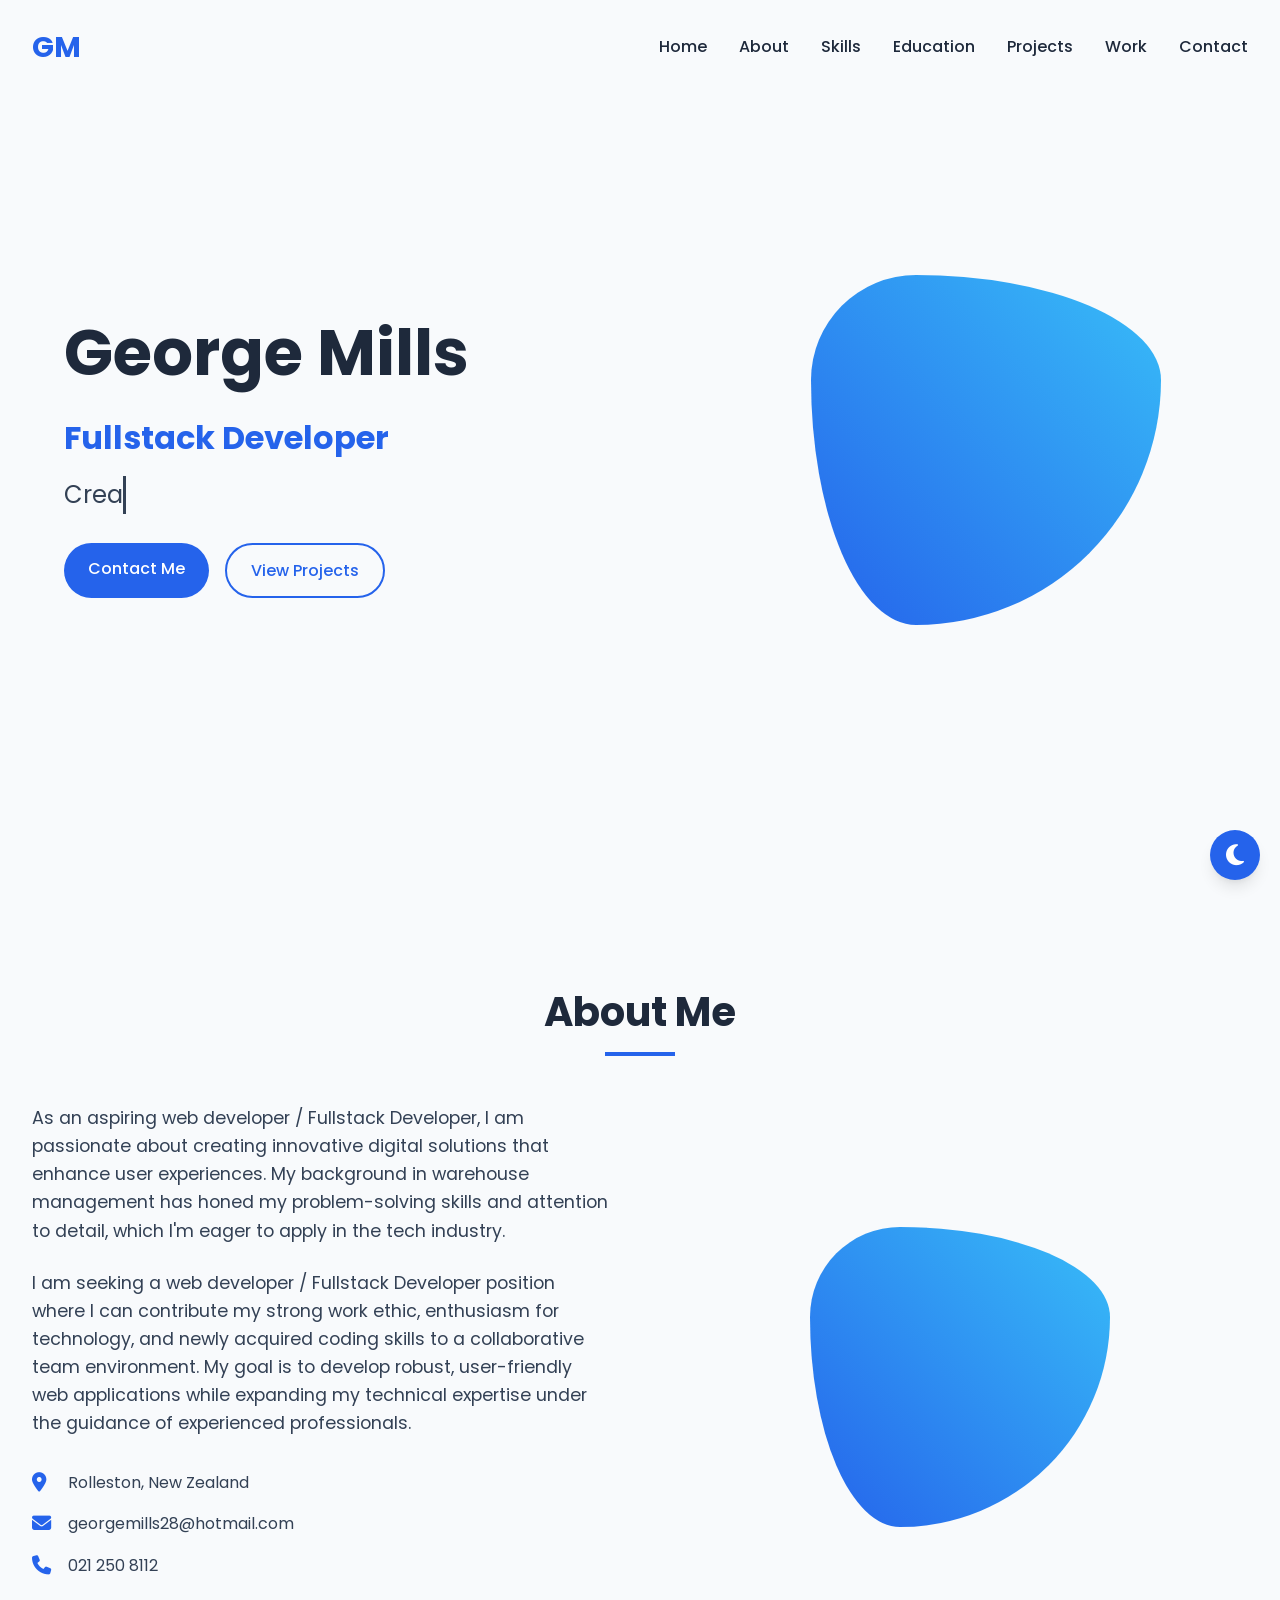
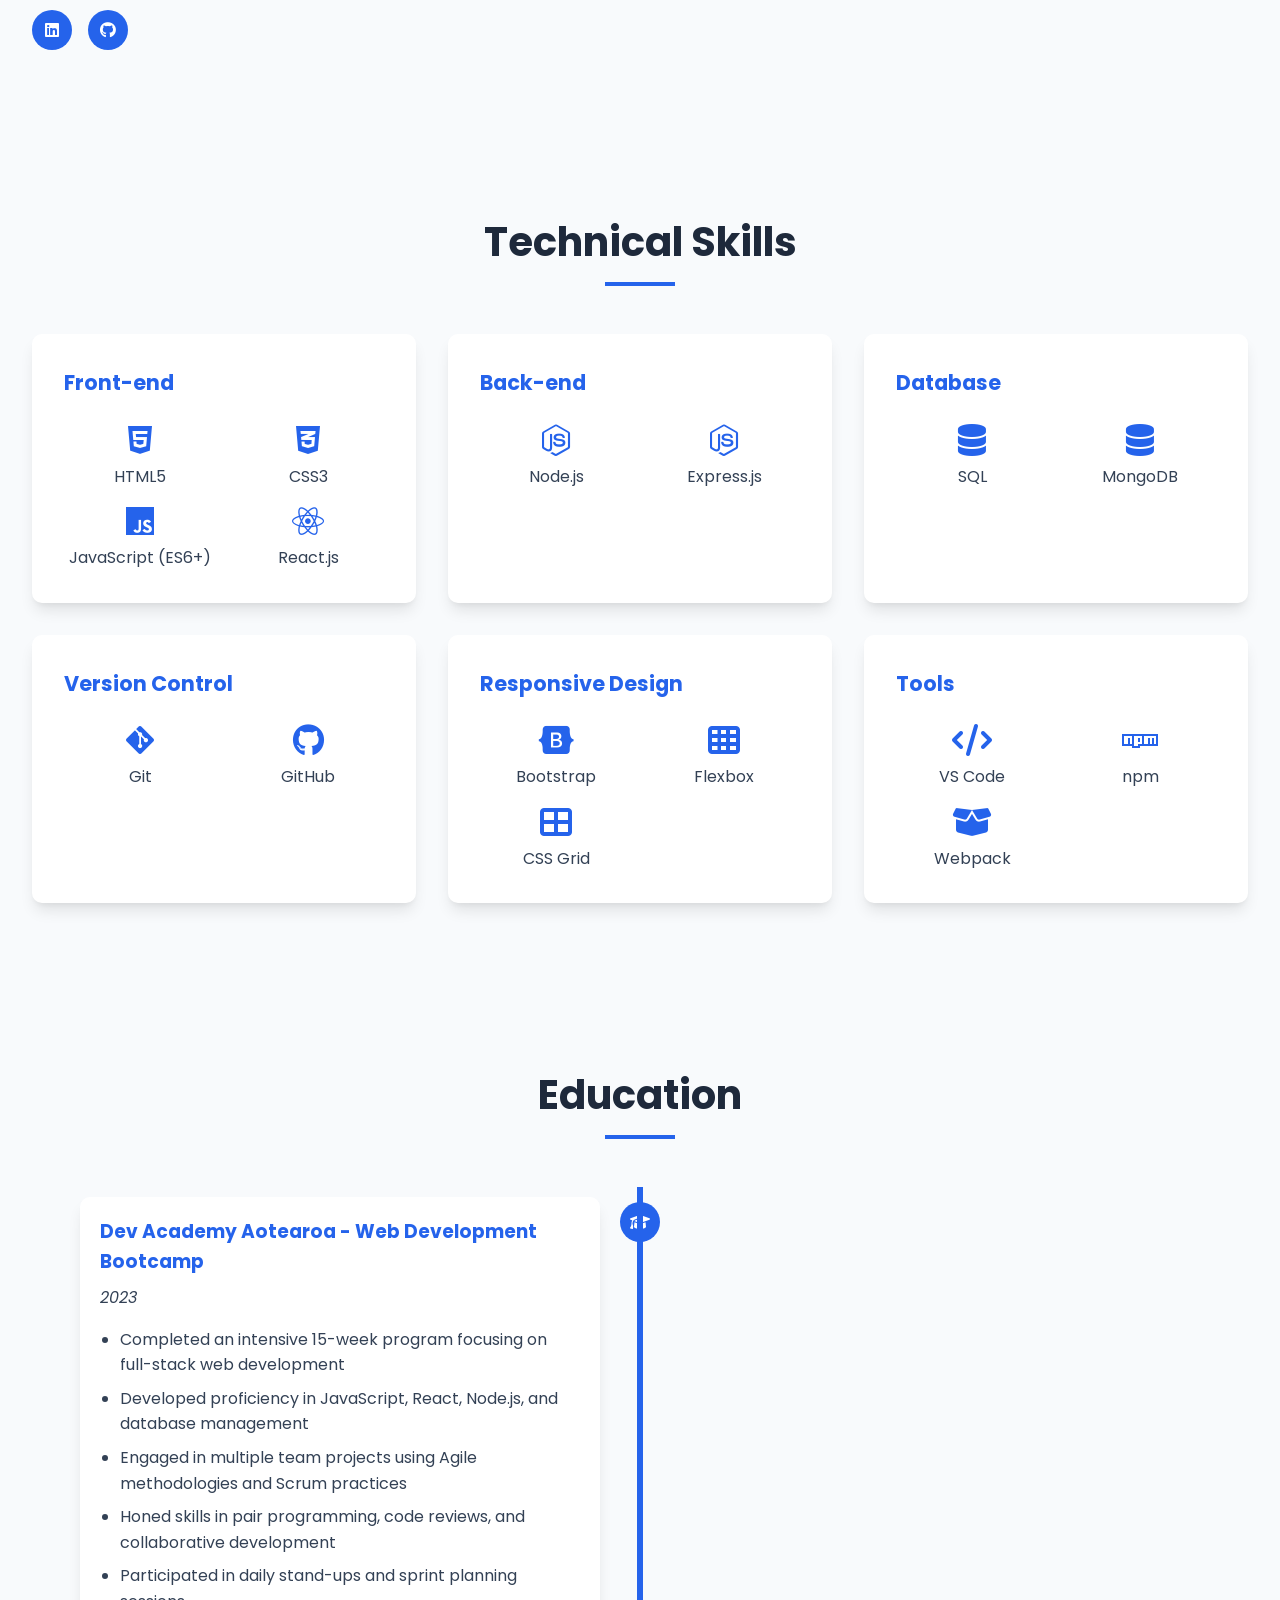
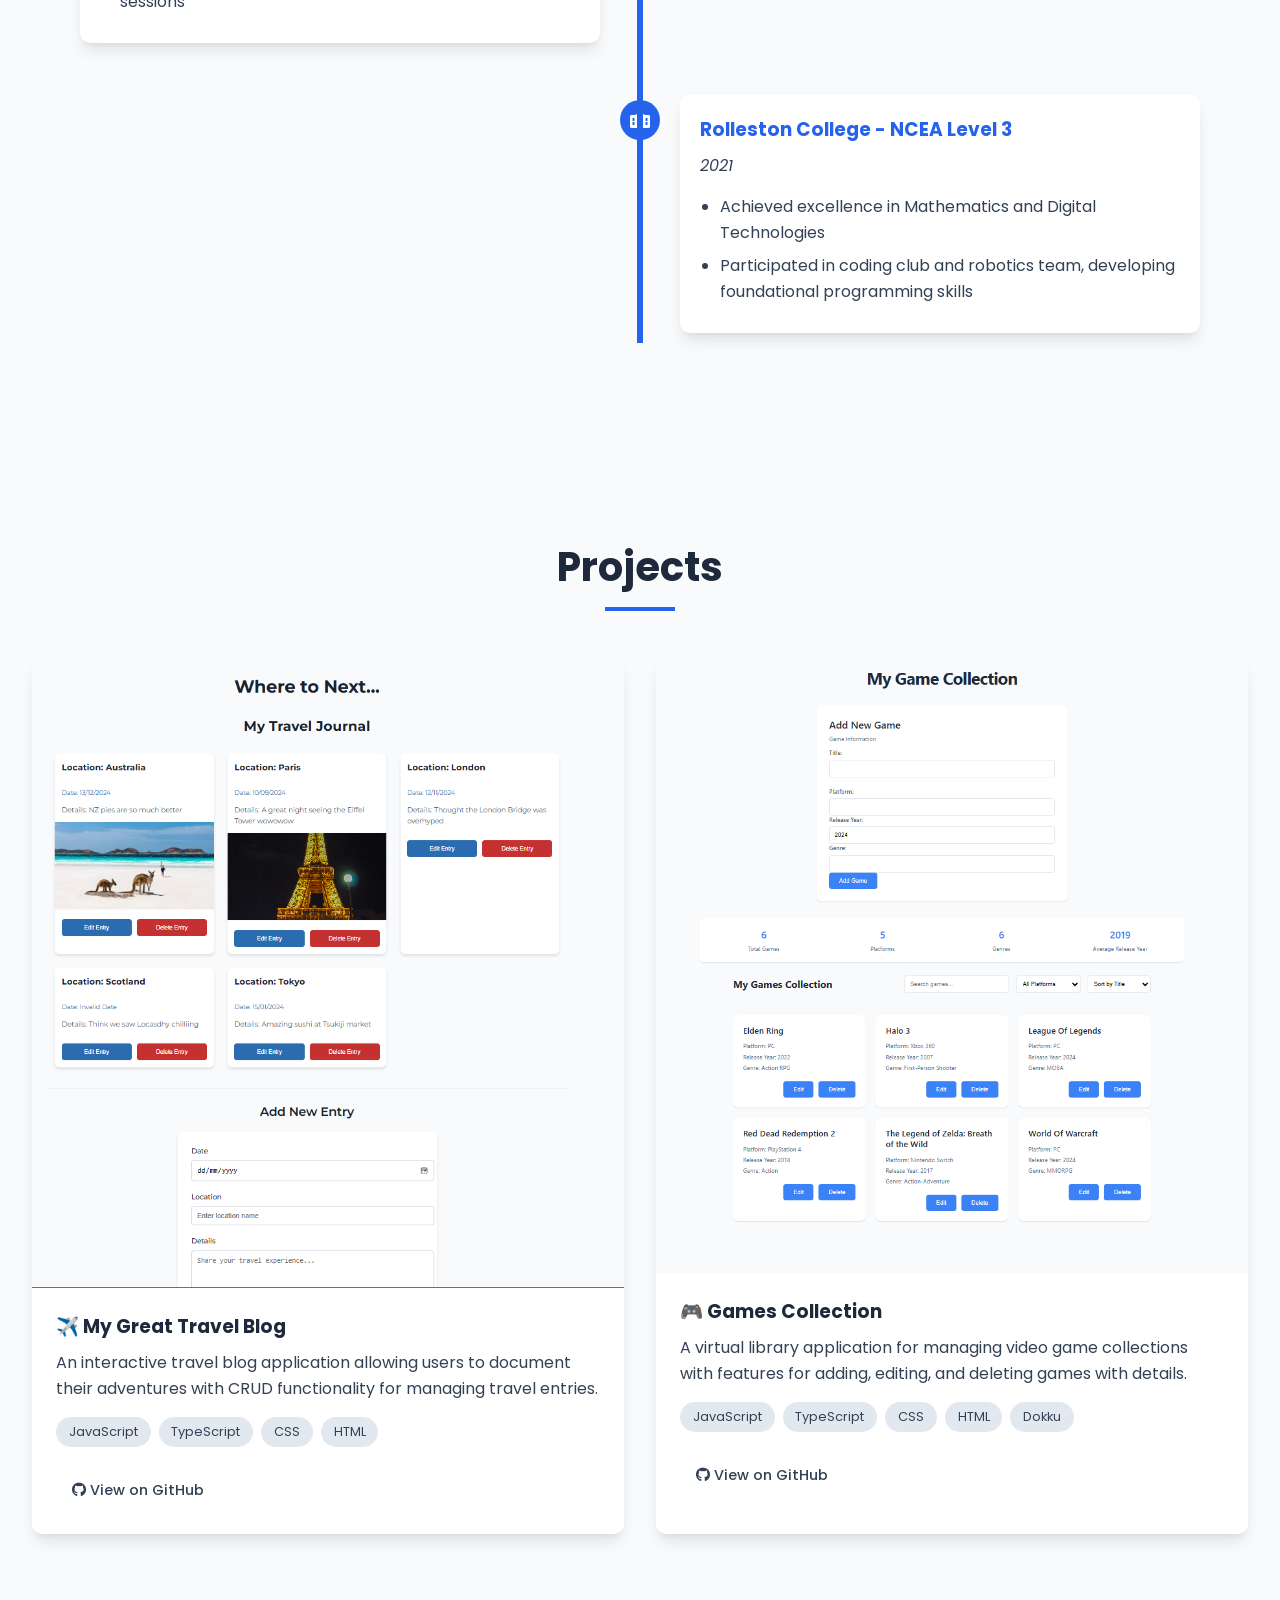
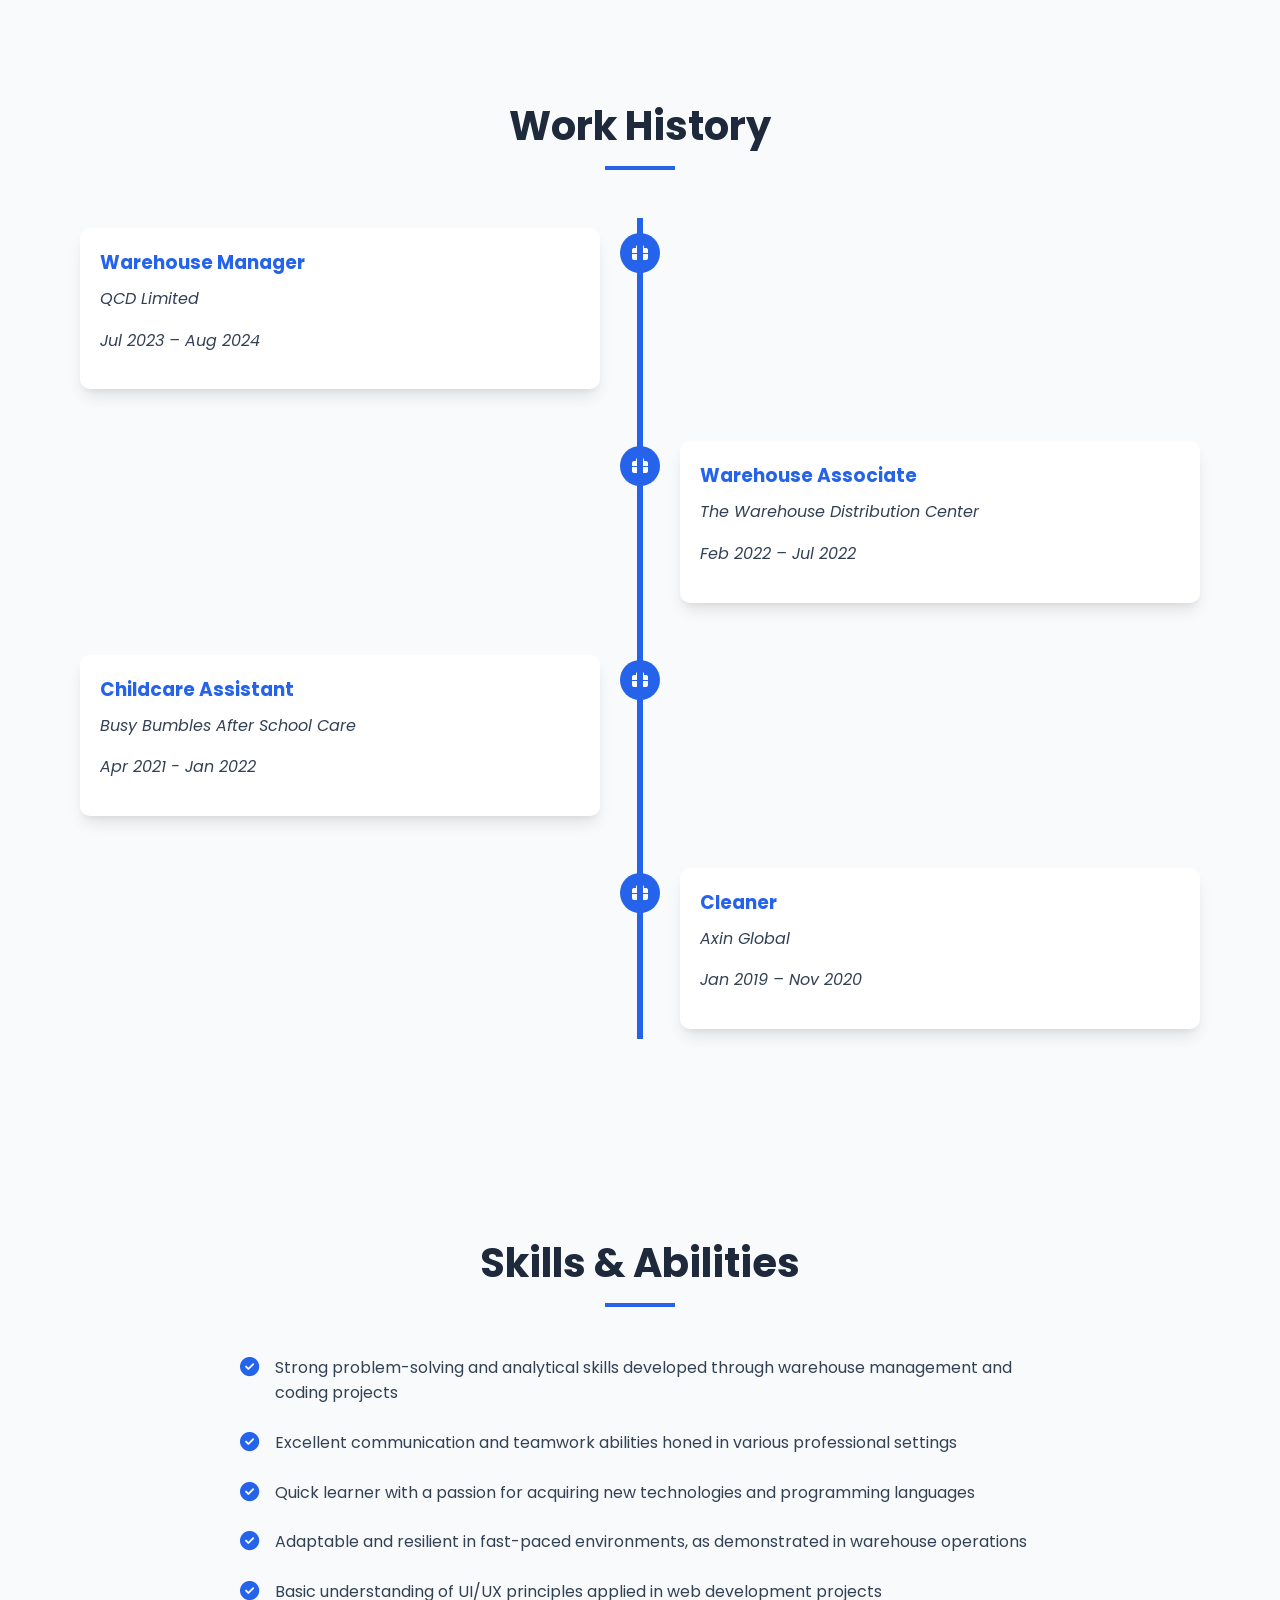
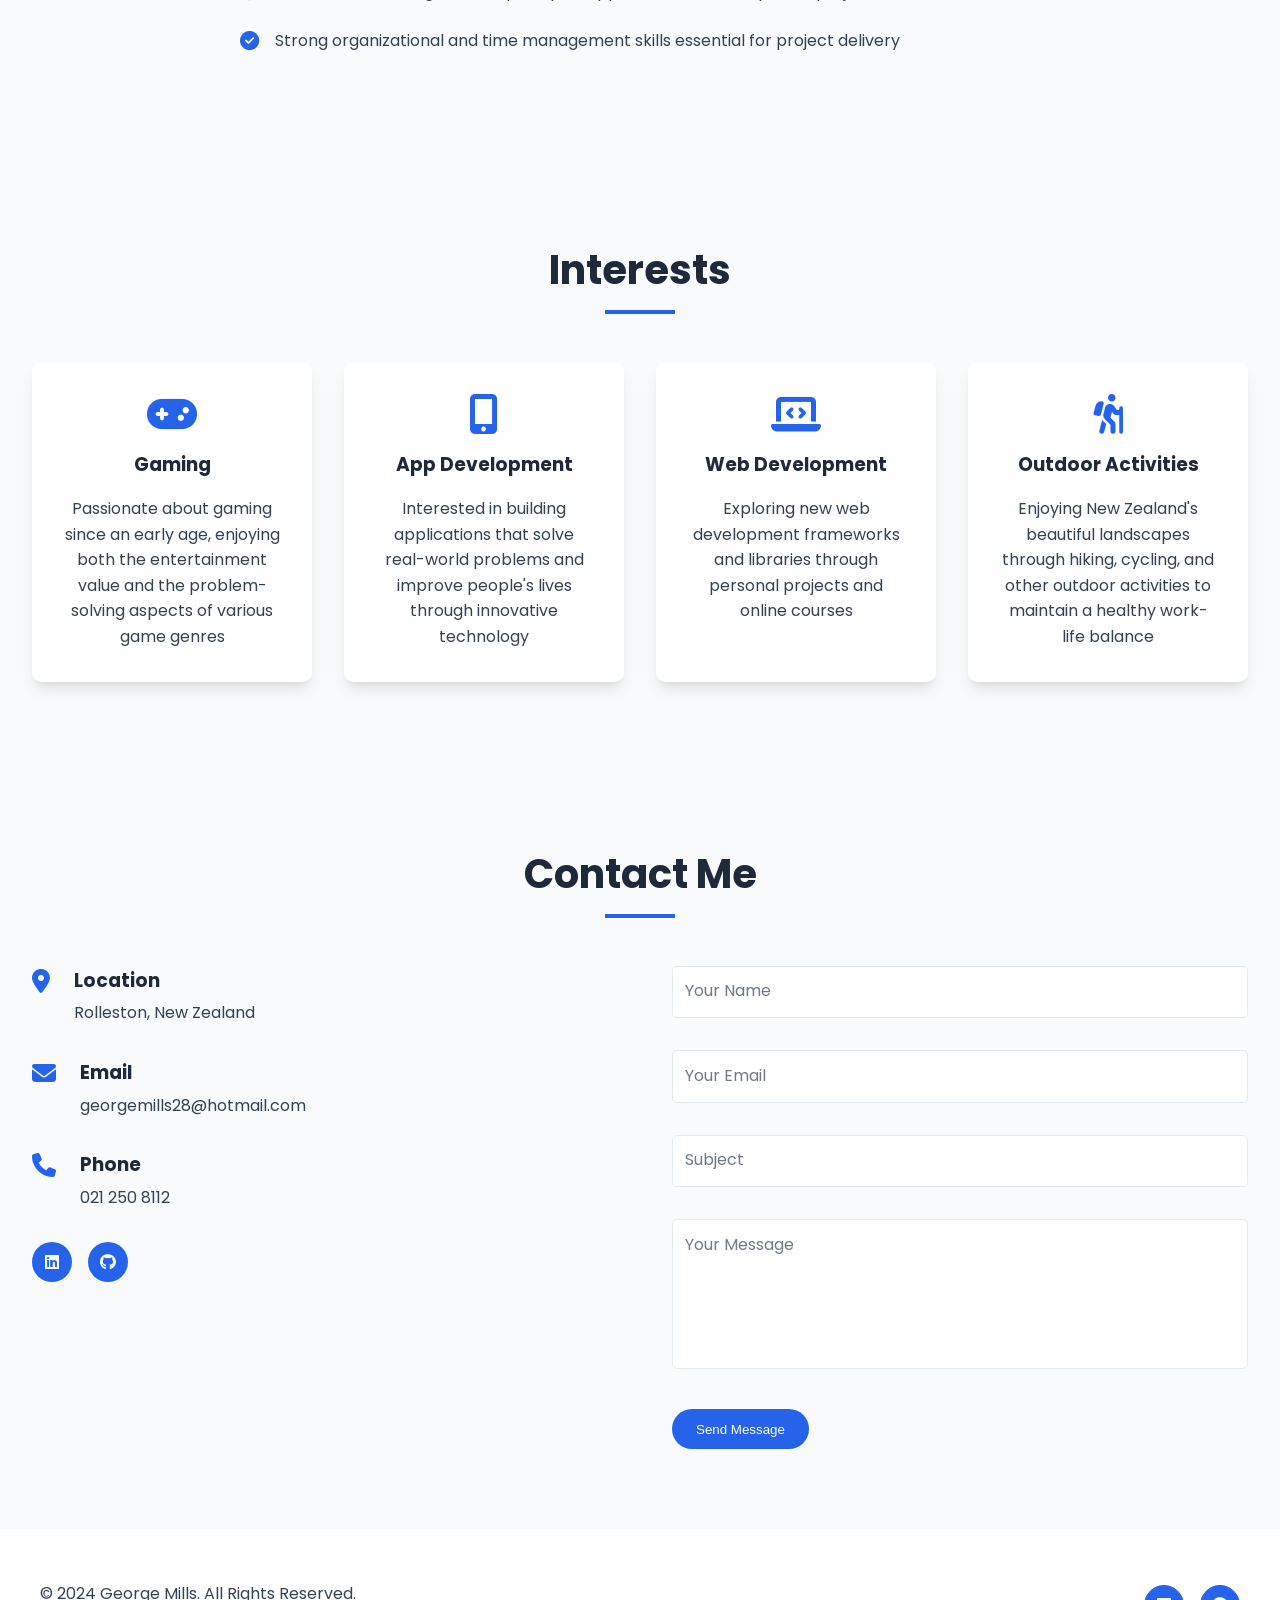
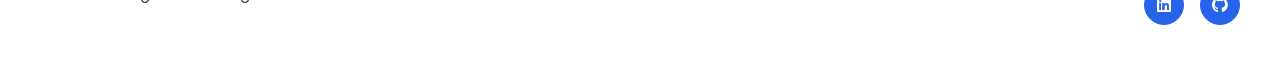
<file: index.html>
<!DOCTYPE html>
<html lang="en">
<head>
    <meta charset="UTF-8">
    <meta name="viewport" content="width=device-width, initial-scale=1.0">
    <title>George Mills | Web Developer</title>
    <link rel="stylesheet" href="styles.css">
    <link rel="stylesheet" href="https://cdnjs.cloudflare.com/ajax/libs/font-awesome/6.4.0/css/all.min.css">
    <link href="https://fonts.googleapis.com/css2?family=Poppins:wght@300;400;500;600;700&display=swap" rel="stylesheet">
    <link href="https://unpkg.com/aos@2.3.1/dist/aos.css" rel="stylesheet">
</head>
<body>
    <!-- Navigation -->
    <nav class="navbar">
        <div class="logo">GM</div>
        <ul class="nav-links">
            <li><a href="#home">Home</a></li>
            <li><a href="#about">About</a></li>
            <li><a href="#skills">Skills</a></li>
            <li><a href="#education">Education</a></li>
            <li><a href="#projects">Projects</a></li>
            <li><a href="#work">Work</a></li>
            <li><a href="#contact">Contact</a></li>
        </ul>
        <div class="burger">
            <div class="line1"></div>
            <div class="line2"></div>
            <div class="line3"></div>
        </div>
    </nav>

    <!-- Hero Section -->
    <section id="home" class="hero">
        <div class="hero-content" data-aos="fade-up">
            <h1>George Mills</h1>
            <h2>Fullstack Developer</h2>
            <div class="tagline">
                <span id="typed-text"></span><span class="cursor">&nbsp;</span>
            </div>
            <div class="hero-buttons">
                <a href="#contact" class="btn primary-btn">Contact Me</a>
                <a href="#projects" class="btn secondary-btn">View Projects</a>
            </div>
        </div>
        <div class="hero-image" data-aos="fade-left">
            <!-- You can add your image here -->
            <div class="shape"></div>
        </div>
    </section>

    <!-- About Section -->
    <section id="about" class="about">
        <div class="section-header" data-aos="fade-up">
            <h2>About Me</h2>
            <div class="underline"></div>
        </div>
        <div class="about-content">
            <div class="about-text" data-aos="fade-right">
                <p>As an aspiring web developer / Fullstack Developer, I am passionate about creating innovative digital solutions that enhance user experiences. My background in warehouse management has honed my problem-solving skills and attention to detail, which I'm eager to apply in the tech industry.</p>
                <p>I am seeking a web developer / Fullstack Developer position where I can contribute my strong work ethic, enthusiasm for technology, and newly acquired coding skills to a collaborative team environment. My goal is to develop robust, user-friendly web applications while expanding my technical expertise under the guidance of experienced professionals.</p>
                <div class="about-details">
                    <div class="detail">
                        <i class="fas fa-map-marker-alt"></i>
                        <span>Rolleston, New Zealand</span>
                    </div>
                    <div class="detail">
                        <i class="fas fa-envelope"></i>
                        <span>georgemills28@hotmail.com</span>
                    </div>
                    <div class="detail">
                        <i class="fas fa-phone"></i>
                        <span>021 250 8112</span>
                    </div>
                </div>
                <div class="social-links">
                    <a href="https://www.linkedin.com/in/george-mills-979a90331/" target="_blank"><i class="fab fa-linkedin"></i></a>
                    <a href="https://github.com/george-mills-28" target="_blank"><i class="fab fa-github"></i></a>
                </div>
            </div>
            <div class="about-image" data-aos="fade-left">
                <!-- You can add your image here -->
                <div class="shape-about"></div>
            </div>
        </div>
    </section>

    <!-- Skills Section -->
    <section id="skills" class="skills">
        <div class="section-header" data-aos="fade-up">
            <h2>Technical Skills</h2>
            <div class="underline"></div>
        </div>
        <div class="skills-grid">
            <div class="skill-category" data-aos="fade-up" data-aos-delay="100">
                <h3>Front-end</h3>
                <div class="skill-items">
                    <div class="skill-item">
                        <i class="fab fa-html5"></i>
                        <span>HTML5</span>
                    </div>
                    <div class="skill-item">
                        <i class="fab fa-css3-alt"></i>
                        <span>CSS3</span>
                    </div>
                    <div class="skill-item">
                        <i class="fab fa-js"></i>
                        <span>JavaScript (ES6+)</span>
                    </div>
                    <div class="skill-item">
                        <i class="fab fa-react"></i>
                        <span>React.js</span>
                    </div>
                </div>
            </div>
            <div class="skill-category" data-aos="fade-up" data-aos-delay="200">
                <h3>Back-end</h3>
                <div class="skill-items">
                    <div class="skill-item">
                        <i class="fab fa-node-js"></i>
                        <span>Node.js</span>
                    </div>
                    <div class="skill-item">
                        <i class="fab fa-node-js"></i>
                        <span>Express.js</span>
                    </div>
                </div>
            </div>
            <div class="skill-category" data-aos="fade-up" data-aos-delay="300">
                <h3>Database</h3>
                <div class="skill-items">
                    <div class="skill-item">
                        <i class="fas fa-database"></i>
                        <span>SQL</span>
                    </div>
                    <div class="skill-item">
                        <i class="fas fa-database"></i>
                        <span>MongoDB</span>
                    </div>
                </div>
            </div>
            <div class="skill-category" data-aos="fade-up" data-aos-delay="400">
                <h3>Version Control</h3>
                <div class="skill-items">
                    <div class="skill-item">
                        <i class="fab fa-git-alt"></i>
                        <span>Git</span>
                    </div>
                    <div class="skill-item">
                        <i class="fab fa-github"></i>
                        <span>GitHub</span>
                    </div>
                </div>
            </div>
            <div class="skill-category" data-aos="fade-up" data-aos-delay="500">
                <h3>Responsive Design</h3>
                <div class="skill-items">
                    <div class="skill-item">
                        <i class="fab fa-bootstrap"></i>
                        <span>Bootstrap</span>
                    </div>
                    <div class="skill-item">
                        <i class="fas fa-th"></i>
                        <span>Flexbox</span>
                    </div>
                    <div class="skill-item">
                        <i class="fas fa-th-large"></i>
                        <span>CSS Grid</span>
                    </div>
                </div>
            </div>
            <div class="skill-category" data-aos="fade-up" data-aos-delay="600">
                <h3>Tools</h3>
                <div class="skill-items">
                    <div class="skill-item">
                        <i class="fas fa-code"></i>
                        <span>VS Code</span>
                    </div>
                    <div class="skill-item">
                        <i class="fab fa-npm"></i>
                        <span>npm</span>
                    </div>
                    <div class="skill-item">
                        <i class="fas fa-box-open"></i>
                        <span>Webpack</span>
                    </div>
                </div>
            </div>
        </div>
    </section>

    <!-- Education Section -->
    <section id="education" class="education">
        <div class="section-header" data-aos="fade-up">
            <h2>Education</h2>
            <div class="underline"></div>
        </div>
        <div class="timeline">
            <div class="timeline-item" data-aos="fade-right">
                <div class="timeline-icon">
                    <i class="fas fa-graduation-cap"></i>
                </div>
                <div class="timeline-content">
                    <h3>Dev Academy Aotearoa - Web Development Bootcamp</h3>
                    <p class="timeline-date">2023</p>
                    <ul>
                        <li>Completed an intensive 15-week program focusing on full-stack web development</li>
                        <li>Developed proficiency in JavaScript, React, Node.js, and database management</li>
                        <li>Engaged in multiple team projects using Agile methodologies and Scrum practices</li>
                        <li>Honed skills in pair programming, code reviews, and collaborative development</li>
                        <li>Participated in daily stand-ups and sprint planning sessions</li>
                    </ul>
                </div>
            </div>
            <div class="timeline-item" data-aos="fade-left">
                <div class="timeline-icon">
                    <i class="fas fa-school"></i>
                </div>
                <div class="timeline-content">
                    <h3>Rolleston College - NCEA Level 3</h3>
                    <p class="timeline-date">2021</p>
                    <ul>
                        <li>Achieved excellence in Mathematics and Digital Technologies</li>
                        <li>Participated in coding club and robotics team, developing foundational programming skills</li>
                    </ul>
                </div>
            </div>
        </div>
    </section>

    <!-- Projects Section -->
    <section id="projects" class="projects">
        <div class="section-header" data-aos="fade-up">
            <h2>Projects</h2>
            <div class="underline"></div>
        </div>
        <div class="projects-grid">
            <div class="project-card" data-aos="fade-up" data-aos-delay="100">
                <div class="project-image">
                    <img src="./images/My Travel Journal.png" alt="Travel Blog Project" class="centered-image">
                </div>
                <div class="project-content">
                    <h3>✈️ My Great Travel Blog</h3>
                    <p>An interactive travel blog application allowing users to document their adventures with CRUD functionality for managing travel entries.</p>
                    <div class="project-tech">
                        <span>JavaScript</span>
                        <span>TypeScript</span>
                        <span>CSS</span>
                        <span>HTML</span>
                    </div>
                    <div class="project-links">
                        <a href="https://github.com/george-mills-28/My-Great-Travel-Blog" target="_blank" class="btn project-btn">
                            <i class="fab fa-github"></i> View on GitHub
                        </a>
                    </div>
                </div>
            </div>
            <div class="project-card" data-aos="fade-up" data-aos-delay="200">
                <div class="project-image">
                    <img src="./images/Games Collection.png" alt="Games Collection Project" class="centered-image">
                </div>
                <div class="project-content">
                    <h3>🎮 Games Collection</h3>
                    <p>A virtual library application for managing video game collections with features for adding, editing, and deleting games with details.</p>
                    <div class="project-tech">
                        <span>JavaScript</span>
                        <span>TypeScript</span>
                        <span>CSS</span>
                        <span>HTML</span>
                        <span>Dokku</span>
                    </div>
                    <div class="project-links">
                        <a href="https://github.com/george-mills-28/Games-Collection-" target="_blank" class="btn project-btn">
                            <i class="fab fa-github"></i> View on GitHub
                        </a>
                    </div>
                </div>
            </div>
        </div>
    </section>

    <!-- Work History Section -->
    <section id="work" class="work">
        <div class="section-header" data-aos="fade-up">
            <h2>Work History</h2>
            <div class="underline"></div>
        </div>
        <div class="timeline">
            <div class="timeline-item" data-aos="fade-right">
                <div class="timeline-icon">
                    <i class="fas fa-briefcase"></i>
                </div>
                <div class="timeline-content">
                    <h3>Warehouse Manager</h3>
                    <p class="timeline-company">QCD Limited</p>
                    <p class="timeline-date">Jul 2023 – Aug 2024</p>
                </div>
            </div>
            <div class="timeline-item" data-aos="fade-left">
                <div class="timeline-icon">
                    <i class="fas fa-briefcase"></i>
                </div>
                <div class="timeline-content">
                    <h3>Warehouse Associate</h3>
                    <p class="timeline-company">The Warehouse Distribution Center</p>
                    <p class="timeline-date">Feb 2022 – Jul 2022</p>
                </div>
            </div>
            <div class="timeline-item" data-aos="fade-right">
                <div class="timeline-icon">
                    <i class="fas fa-briefcase"></i>
                </div>
                <div class="timeline-content">
                    <h3>Childcare Assistant</h3>
                    <p class="timeline-company">Busy Bumbles After School Care</p>
                    <p class="timeline-date">Apr 2021 - Jan 2022</p>
                </div>
            </div>
            <div class="timeline-item" data-aos="fade-left">
                <div class="timeline-icon">
                    <i class="fas fa-briefcase"></i>
                </div>
                <div class="timeline-content">
                    <h3>Cleaner</h3>
                    <p class="timeline-company">Axin Global</p>
                    <p class="timeline-date">Jan 2019 – Nov 2020</p>
                </div>
            </div>
        </div>
    </section>

    <!-- Skills & Abilities Section -->
    <section id="abilities" class="abilities">
        <div class="section-header" data-aos="fade-up">
            <h2>Skills & Abilities</h2>
            <div class="underline"></div>
        </div>
        <div class="abilities-content">
            <ul class="abilities-list">
                <li data-aos="fade-up" data-aos-delay="100">
                    <i class="fas fa-check-circle"></i>
                    <span>Strong problem-solving and analytical skills developed through warehouse management and coding projects</span>
                </li>
                <li data-aos="fade-up" data-aos-delay="200">
                    <i class="fas fa-check-circle"></i>
                    <span>Excellent communication and teamwork abilities honed in various professional settings</span>
                </li>
                <li data-aos="fade-up" data-aos-delay="300">
                    <i class="fas fa-check-circle"></i>
                    <span>Quick learner with a passion for acquiring new technologies and programming languages</span>
                </li>
                <li data-aos="fade-up" data-aos-delay="400">
                    <i class="fas fa-check-circle"></i>
                    <span>Adaptable and resilient in fast-paced environments, as demonstrated in warehouse operations</span>
                </li>
                <li data-aos="fade-up" data-aos-delay="500">
                    <i class="fas fa-check-circle"></i>
                    <span>Basic understanding of UI/UX principles applied in web development projects</span>
                </li>
                <li data-aos="fade-up" data-aos-delay="600">
                    <i class="fas fa-check-circle"></i>
                    <span>Strong organizational and time management skills essential for project delivery</span>
                </li>
            </ul>
        </div>
    </section>

    <!-- Interests Section -->
    <section id="interests" class="interests">
        <div class="section-header" data-aos="fade-up">
            <h2>Interests</h2>
            <div class="underline"></div>
        </div>
        <div class="interests-grid">
            <div class="interest-item" data-aos="fade-up" data-aos-delay="100">
                <i class="fas fa-gamepad"></i>
                <h3>Gaming</h3>
                <p>Passionate about gaming since an early age, enjoying both the entertainment value and the problem-solving aspects of various game genres</p>
            </div>
            <div class="interest-item" data-aos="fade-up" data-aos-delay="200">
                <i class="fas fa-mobile-alt"></i>
                <h3>App Development</h3>
                <p>Interested in building applications that solve real-world problems and improve people's lives through innovative technology</p>
            </div>
            <div class="interest-item" data-aos="fade-up" data-aos-delay="300">
                <i class="fas fa-laptop-code"></i>
                <h3>Web Development</h3>
                <p>Exploring new web development frameworks and libraries through personal projects and online courses</p>
            </div>
            <div class="interest-item" data-aos="fade-up" data-aos-delay="400">
                <i class="fas fa-hiking"></i>
                <h3>Outdoor Activities</h3>
                <p>Enjoying New Zealand's beautiful landscapes through hiking, cycling, and other outdoor activities to maintain a healthy work-life balance</p>
            </div>
        </div>
    </section>

    <!-- Contact Section -->
    <section id="contact" class="contact">
        <div class="section-header" data-aos="fade-up">
            <h2>Contact Me</h2>
            <div class="underline"></div>
        </div>
        <div class="contact-content">
            <div class="contact-info" data-aos="fade-right">
                <div class="contact-item">
                    <i class="fas fa-map-marker-alt"></i>
                    <div>
                        <h3>Location</h3>
                        <p>Rolleston, New Zealand</p>
                    </div>
                </div>
                <div class="contact-item">
                    <i class="fas fa-envelope"></i>
                    <div>
                        <h3>Email</h3>
                        <p>georgemills28@hotmail.com</p>
                    </div>
                </div>
                <div class="contact-item">
                    <i class="fas fa-phone"></i>
                    <div>
                        <h3>Phone</h3>
                        <p>021 250 8112</p>
                    </div>
                </div>
                <div class="social-links">
                    <a href="https://www.linkedin.com/in/george-mills-979a90331/" target="_blank"><i class="fab fa-linkedin"></i></a>
                    <a href="https://github.com/george-mills-28" target="_blank"><i class="fab fa-github"></i></a>
                </div>
            </div>
            <div class="contact-form" data-aos="fade-left">
                <form id="contactForm">
                    <div class="form-group">
                        <input type="text" id="name" name="name" placeholder="Your Name" required>
                        <label for="name">Your Name</label>
                    </div>
                    <div class="form-group">
                        <input type="email" id="email" name="email" placeholder="Your Email" required>
                        <label for="email">Your Email</label>
                    </div>
                    <div class="form-group">
                        <input type="text" id="subject" name="subject" placeholder="Subject" required>
                        <label for="subject">Subject</label>
                    </div>
                    <div class="form-group">
                        <textarea id="message" name="message" placeholder="Your Message" required></textarea>
                        <label for="message">Your Message</label>
                    </div>
                    <button type="submit" class="btn primary-btn">Send Message</button>
                </form>
            </div>
        </div>
    </section>

    <!-- Footer -->
    <footer class="footer">
        <div class="footer-content">
            <p>&copy; 2024 George Mills. All Rights Reserved.</p>
            <div class="social-links">
                <a href="https://www.linkedin.com/in/george-mills-979a90331/" target="_blank"><i class="fab fa-linkedin"></i></a>
                <a href="https://github.com/george-mills-28" target="_blank"><i class="fab fa-github"></i></a>
            </div>
        </div>
    </footer>

    <!-- Theme Toggle Button -->
    <div class="theme-toggle" id="themeToggle">
        <i class="fas fa-moon"></i>
    </div>

    <!-- Scripts -->
    <script src="https://unpkg.com/aos@2.3.1/dist/aos.js"></script>
    <script src="script.js"></script>
</body>
</html>
</file>
<file: styles.css>
/* Global Styles */
:root {
    /* Light Theme (Default) */
    --primary-color: #2563eb;
    --secondary-color: #3b82f6;
    --dark-color: #1e293b;
    --light-color: #f8fafc;
    --text-color: #334155;
    --accent-color: #38bdf8;
    --bg-color: #f8fafc;
    --card-bg: #ffffff;
    --border-color: #e2e8f0;
    --timeline-bg: #ffffff;
    --hero-bg: #f8fafc;
    --transition: all 0.3s ease;
    --box-shadow: 0 10px 15px -3px rgba(0, 0, 0, 0.1), 0 4px 6px -2px rgba(0, 0, 0, 0.05);
}

[data-theme="dark"] {
    /* Dark Theme */
    --primary-color: #3b82f6;
    --secondary-color: #60a5fa;
    --dark-color: #f8fafc;
    --light-color: #0f172a;
    --text-color: #e2e8f0;
    --accent-color: #38bdf8;
    --bg-color: #0f172a;
    --card-bg: #1e293b;
    --border-color: #334155;
    --timeline-bg: #1e293b;
    --hero-bg: #0f172a;
    --box-shadow: 0 10px 15px -3px rgba(0, 0, 0, 0.3), 0 4px 6px -2px rgba(0, 0, 0, 0.2);
}

* {
    margin: 0;
    padding: 0;
    box-sizing: border-box;
}

html {
    scroll-behavior: smooth;
}

body {
    font-family: 'Poppins', sans-serif;
    line-height: 1.6;
    color: var(--text-color);
    background-color: var(--bg-color);
    overflow-x: hidden;
    transition: background-color 0.5s ease, color 0.5s ease;
}

a {
    text-decoration: none;
    color: inherit;
}

ul {
    list-style: none;
}

img {
    max-width: 100%;
    height: auto;
}

.section-header {
    text-align: center;
    margin-bottom: 3rem;
}

.section-header h2 {
    font-size: 2.5rem;
    color: var(--dark-color);
    margin-bottom: 0.5rem;
}

.underline {
    height: 4px;
    width: 70px;
    background: var(--primary-color);
    margin: 0 auto;
}

section {
    padding: 5rem 2rem;
}

.btn {
    display: inline-block;
    padding: 0.8rem 1.5rem;
    border-radius: 30px;
    font-weight: 500;
    cursor: pointer;
    transition: var(--transition);
    border: none;
    outline: none;
}

.primary-btn {
    background: var(--primary-color);
    color: white;
}

.primary-btn:hover {
    background: var(--secondary-color);
    transform: translateY(-3px);
    box-shadow: var(--box-shadow);
}

.secondary-btn {
    background: transparent;
    color: var(--primary-color);
    border: 2px solid var(--primary-color);
}

.secondary-btn:hover {
    background: var(--primary-color);
    color: white;
    transform: translateY(-3px);
    box-shadow: var(--box-shadow);
}

/* Navbar */
.navbar {
    display: flex;
    justify-content: space-between;
    align-items: center;
    padding: 1.5rem 2rem;
    position: fixed;
    top: 0;
    left: 0;
    width: 100%;
    z-index: 1000;
    transition: var(--transition);
    background-color: transparent;
}

.navbar.scrolled {
    background-color: var(--bg-color);
    box-shadow: 0 2px 10px rgba(0, 0, 0, 0.1);
    padding: 1rem 2rem;
}

.logo {
    font-size: 1.8rem;
    font-weight: 700;
    color: var(--primary-color);
}

.nav-links {
    display: flex;
    gap: 2rem;
}

.nav-links a {
    color: var(--dark-color);
    font-weight: 500;
    transition: var(--transition);
    position: relative;
}

.nav-links a:hover {
    color: var(--primary-color);
}

.nav-links a::after {
    content: '';
    position: absolute;
    bottom: -5px;
    left: 0;
    width: 0;
    height: 2px;
    background-color: var(--primary-color);
    transition: var(--transition);
}

.nav-links a:hover::after {
    width: 100%;
}

.burger {
    display: none;
    cursor: pointer;
}

.burger div {
    width: 25px;
    height: 3px;
    background-color: var(--dark-color);
    margin: 5px;
    transition: var(--transition);
}

/* Hero Section */
.hero {
    height: 100vh;
    display: flex;
    align-items: center;
    justify-content: space-between;
    padding: 0 5%;
    background-color: var(--hero-bg);
    position: relative;
    overflow: hidden;
    transition: background-color 0.5s ease;
}

.hero-content {
    max-width: 600px;
    z-index: 1;
}

.hero h1 {
    font-size: 4rem;
    color: var(--dark-color);
    margin-bottom: 0.5rem;
}

.hero h2 {
    font-size: 2rem;
    color: var(--primary-color);
    margin-bottom: 1rem;
}

.tagline {
    font-size: 1.5rem;
    color: var(--text-color);
    margin-bottom: 2rem;
    height: 2rem;
    display: flex;
    align-items: center;
}

.cursor {
    display: inline-block;
    width: 3px;
    background-color: var(--text-color);
    animation: blink 1s infinite;
}

@keyframes blink {
    0%, 100% { opacity: 1; }
    50% { opacity: 0; }
}

.hero-buttons {
    display: flex;
    gap: 1rem;
}

.hero-image {
    position: relative;
    width: 40%;
    height: 100%;
    display: flex;
    align-items: center;
    justify-content: center;
}

.shape {
    width: 350px;
    height: 350px;
    background: linear-gradient(45deg, var(--primary-color), var(--accent-color));
    border-radius: 30% 70% 70% 30% / 30% 30% 70% 70%;
    animation: morph 8s ease-in-out infinite;
}

@keyframes morph {
    0%, 100% {
        border-radius: 30% 70% 70% 30% / 30% 30% 70% 70%;
    }
    25% {
        border-radius: 58% 42% 75% 25% / 76% 46% 54% 24%;
    }
    50% {
        border-radius: 50% 50% 33% 67% / 55% 27% 73% 45%;
    }
    75% {
        border-radius: 33% 67% 58% 42% / 63% 68% 32% 37%;
    }
}

/* About Section */
.about {
    background-color: var(--bg-color);
}

.about-content {
    display: flex;
    align-items: center;
    gap: 4rem;
}

.about-text {
    flex: 1;
}

.about-text p {
    margin-bottom: 1.5rem;
    font-size: 1.1rem;
}

.about-details {
    margin: 2rem 0;
}

.detail {
    display: flex;
    align-items: center;
    margin-bottom: 1rem;
}

.detail i {
    color: var(--primary-color);
    font-size: 1.2rem;
    margin-right: 1rem;
    width: 20px;
}

.social-links {
    display: flex;
    gap: 1rem;
    margin-top: 1.5rem;
}

.social-links a {
    display: flex;
    align-items: center;
    justify-content: center;
    width: 40px;
    height: 40px;
    border-radius: 50%;
    background-color: var(--primary-color);
    color: white;
    transition: var(--transition);
}

.social-links a:hover {
    background-color: var(--secondary-color);
    transform: translateY(-3px);
}

.about-image {
    flex: 1;
    display: flex;
    justify-content: center;
    align-items: center;
}

.shape-about {
    width: 300px;
    height: 300px;
    background: linear-gradient(45deg, var(--primary-color), var(--accent-color));
    border-radius: 30% 70% 70% 30% / 30% 30% 70% 70%;
    animation: morph 8s ease-in-out infinite;
}

/* Skills Section */
.skills-grid {
    display: grid;
    grid-template-columns: repeat(auto-fit, minmax(300px, 1fr));
    gap: 2rem;
}

.skill-category {
    background-color: var(--card-bg);
    padding: 2rem;
    border-radius: 10px;
    box-shadow: var(--box-shadow);
    transition: var(--transition);
}

.skill-category:hover {
    transform: translateY(-5px);
}

.skill-category h3 {
    color: var(--primary-color);
    margin-bottom: 1.5rem;
    font-size: 1.3rem;
}

.skill-items {
    display: grid;
    grid-template-columns: repeat(auto-fit, minmax(120px, 1fr));
    gap: 1rem;
}

.skill-item {
    display: flex;
    flex-direction: column;
    align-items: center;
    text-align: center;
}

.skill-item i {
    font-size: 2rem;
    color: var(--primary-color);
    margin-bottom: 0.5rem;
}

/* Education Section */
.education {
    background-color: var(--bg-color);
    transition: background-color 0.5s ease;
}

.timeline {
    position: relative;
    max-width: 1200px;
    margin: 0 auto;
}

.timeline::after {
    content: '';
    position: absolute;
    width: 6px;
    background-color: var(--primary-color);
    top: 0;
    bottom: 0;
    left: 50%;
    margin-left: -3px;
}

.timeline-item {
    padding: 10px 40px;
    position: relative;
    width: 50%;
    box-sizing: border-box;
    margin-bottom: 2rem;
}

.timeline-item:nth-child(odd) {
    left: 0;
}

.timeline-item:nth-child(even) {
    left: 50%;
}

.timeline-icon {
    position: absolute;
    width: 40px;
    height: 40px;
    border-radius: 50%;
    background-color: var(--primary-color);
    top: 15px;
    display: flex;
    align-items: center;
    justify-content: center;
    color: white;
    z-index: 1;
}

.timeline-item:nth-child(odd) .timeline-icon {
    right: -20px;
}

.timeline-item:nth-child(even) .timeline-icon {
    left: -20px;
}

.timeline-content {
    padding: 20px;
    background-color: var(--timeline-bg);
    border-radius: 10px;
    box-shadow: var(--box-shadow);
    transition: background-color 0.5s ease;
}

.timeline-content h3 {
    color: var(--primary-color);
    margin-bottom: 0.5rem;
}

.timeline-date, .timeline-company {
    color: var(--text-color);
    font-style: italic;
    margin-bottom: 1rem;
}

.timeline-content ul {
    list-style: disc;
    padding-left: 20px;
}

.timeline-content li {
    margin-bottom: 0.5rem;
}

/* Projects Section */
.projects {
    background-color: var(--bg-color);
}

.projects-grid {
    display: grid;
    grid-template-columns: repeat(auto-fit, minmax(350px, 1fr));
    gap: 2rem;
}

.project-card {
    background-color: var(--card-bg);
    border-radius: 10px;
    overflow: hidden;
    box-shadow: var(--box-shadow);
    transition: var(--transition);
}

.project-card:hover {
    transform: translateY(-10px);
}

.project-image {
    display: flex;
    justify-content: center;
    align-items: center;
    overflow: hidden;
}

.centered-image {
    width: 100%;
    height: auto;
    object-fit: cover;
    display: block;
}

.project-content {
    padding: 1.5rem;
}

.project-content h3 {
    color: var(--dark-color);
    margin-bottom: 0.5rem;
}

.project-content p {
    margin-bottom: 1rem;
}

.project-tech {
    display: flex;
    flex-wrap: wrap;
    gap: 0.5rem;
    margin-bottom: 1.5rem;
}

.project-tech span {
    background-color: var(--border-color);
    padding: 0.3rem 0.8rem;
    border-radius: 20px;
    font-size: 0.8rem;
}

.project-links {
    display: flex;
    gap: 1rem;
}

.project-btn {
    font-size: 0.9rem;
    padding: 0.5rem 1rem;
}

/* Work History Section */
.work {
    background-color: var(--bg-color);
    transition: background-color 0.5s ease;
}

/* Abilities Section */
.abilities {
    background-color: var(--bg-color);
    transition: background-color 0.5s ease;
}

.abilities-list {
    max-width: 800px;
    margin: 0 auto;
}

.abilities-list li {
    display: flex;
    align-items: flex-start;
    margin-bottom: 1.5rem;
}

.abilities-list i {
    color: var(--primary-color);
    font-size: 1.2rem;
    margin-right: 1rem;
    margin-top: 0.2rem;
}

/* Interests Section */
.interests {
    background-color: var(--bg-color);
    transition: background-color 0.5s ease;
}

.interests-grid {
    display: grid;
    grid-template-columns: repeat(auto-fit, minmax(250px, 1fr));
    gap: 2rem;
}

.interest-item {
    background-color: var(--card-bg);
    padding: 2rem;
    border-radius: 10px;
    box-shadow: var(--box-shadow);
    text-align: center;
    transition: var(--transition);
}

.interest-item:hover {
    transform: translateY(-5px);
}

.interest-item i {
    font-size: 2.5rem;
    color: var(--primary-color);
    margin-bottom: 1rem;
}

.interest-item h3 {
    color: var(--dark-color);
    margin-bottom: 1rem;
}

/* Contact Section */
.contact {
    background-color: var(--bg-color);
    transition: background-color 0.5s ease;
}

.contact-content {
    display: flex;
    gap: 4rem;
}

.contact-info, .contact-form {
    flex: 1;
}

.contact-item {
    display: flex;
    align-items: flex-start;
    margin-bottom: 2rem;
}

.contact-item i {
    font-size: 1.5rem;
    color: var(--primary-color);
    margin-right: 1.5rem;
    margin-top: 0.2rem;
}

.contact-item h3 {
    color: var(--dark-color);
    margin-bottom: 0.3rem;
}

.form-group {
    position: relative;
    margin-bottom: 2rem;
}

.form-group input, .form-group textarea {
    width: 100%;
    padding: 0.8rem;
    border: 1px solid var(--border-color);
    border-radius: 5px;
    font-family: 'Poppins', sans-serif;
    font-size: 1rem;
    transition: var(--transition);
    background-color: var(--card-bg);
    color: var(--text-color);
}

.form-group textarea {
    height: 150px;
    resize: none;
}

.form-group label {
    position: absolute;
    top: 0.8rem;
    left: 0.8rem;
    color: var(--text-color);
    opacity: 0.7;
    pointer-events: none;
    transition: var(--transition);
}

.form-group input:focus, .form-group textarea:focus {
    border-color: var(--primary-color);
    outline: none;
}

.form-group input:focus ~ label, 
.form-group textarea:focus ~ label,
.form-group input:not(:placeholder-shown) ~ label,
.form-group textarea:not(:placeholder-shown) ~ label {
    top: -0.5rem;
    left: 0.5rem;
    font-size: 0.8rem;
    background-color: var(--card-bg);
    padding: 0 0.3rem;
    color: var(--primary-color);
}

.form-group input::placeholder, .form-group textarea::placeholder {
    color: transparent;
}

/* Footer */
.footer {
    background-color: var(--card-bg);
    color: var(--text-color);
    padding: 2rem;
    text-align: center;
    transition: background-color 0.5s ease, color 0.5s ease;
}

.footer-content {
    max-width: 1200px;
    margin: 0 auto;
    display: flex;
    justify-content: space-between;
    align-items: center;
}

.footer .social-links a {
    background-color: var(--primary-color);
    color: white;
    border: 1px solid var(--primary-color);
}

.footer .social-links a:hover {
    background-color: var(--secondary-color);
    border-color: var(--secondary-color);
    transform: translateY(-3px);
}

/* Media Queries */
@media screen and (max-width: 1024px) {
    .hero {
        flex-direction: column;
        text-align: center;
        justify-content: center;
        padding-top: 5rem;
    }
    
    .hero-content {
        margin-bottom: 3rem;
    }
    
    .hero-buttons {
        justify-content: center;
    }
    
    .about-content {
        flex-direction: column;
    }
    
    .timeline::after {
        left: 31px;
    }
    
    .timeline-item {
        width: 100%;
        padding-left: 70px;
        padding-right: 25px;
    }
    
    .timeline-item:nth-child(even) {
        left: 0;
    }
    
    .timeline-item:nth-child(odd) .timeline-icon,
    .timeline-item:nth-child(even) .timeline-icon {
        left: 10px;
    }
    
    .contact-content {
        flex-direction: column;
    }
    
    .footer-content {
        flex-direction: column;
        gap: 1rem;
    }
}

@media screen and (max-width: 768px) {
    .nav-links {
        position: absolute;
        right: 0;
        top: 70px;
        background-color: var(--bg-color);
        height: calc(100vh - 70px);
        width: 50%;
        flex-direction: column;
        align-items: center;
        justify-content: space-around;
        padding: 2rem 0;
        transform: translateX(100%);
        transition: var(--transition);
        box-shadow: -5px 0 10px rgba(0, 0, 0, 0.1);
    }
    
    .nav-links.active {
        transform: translateX(0);
    }
    
    .burger {
        display: block;
    }
    
    .burger.active .line1 {
        transform: rotate(-45deg) translate(-5px, 6px);
    }
    
    .burger.active .line2 {
        opacity: 0;
    }
    
    .burger.active .line3 {
        transform: rotate(45deg) translate(-5px, -6px);
    }
    
    .hero h1 {
        font-size: 3rem;
    }
    
    .hero h2 {
        font-size: 1.5rem;
    }
    
    .tagline {
        font-size: 1.2rem;
    }
    
    .shape {
        width: 250px;
        height: 250px;
    }
    
    .shape-about {
        width: 200px;
        height: 200px;
    }
    
    .projects-grid {
        grid-template-columns: 1fr;
    }
    
    .interests-grid {
        grid-template-columns: 1fr;
    }
}

@media screen and (max-width: 480px) {
    .section-header h2 {
        font-size: 2rem;
    }
    
    .hero h1 {
        font-size: 2.5rem;
    }
    
    .hero h2 {
        font-size: 1.2rem;
    }
    
    .tagline {
        font-size: 1rem;
    }
    
    .hero-buttons {
        flex-direction: column;
        gap: 1rem;
    }
    
    .shape {
        width: 200px;
        height: 200px;
    }
    
    .nav-links {
        width: 70%;
    }
}

/* Theme Toggle */
.theme-toggle {
    position: fixed;
    bottom: 20px;
    right: 20px;
    z-index: 1000;
    width: 50px;
    height: 50px;
    border-radius: 50%;
    background-color: var(--primary-color);
    color: white;
    display: flex;
    align-items: center;
    justify-content: center;
    cursor: pointer;
    box-shadow: var(--box-shadow);
    transition: var(--transition);
}

.theme-toggle:hover {
    transform: translateY(-3px);
}

.theme-toggle i {
    font-size: 1.5rem;
    transition: transform 0.5s ease;
}

.theme-toggle i.fa-sun {
    transform: rotate(180deg);
}
</file>
